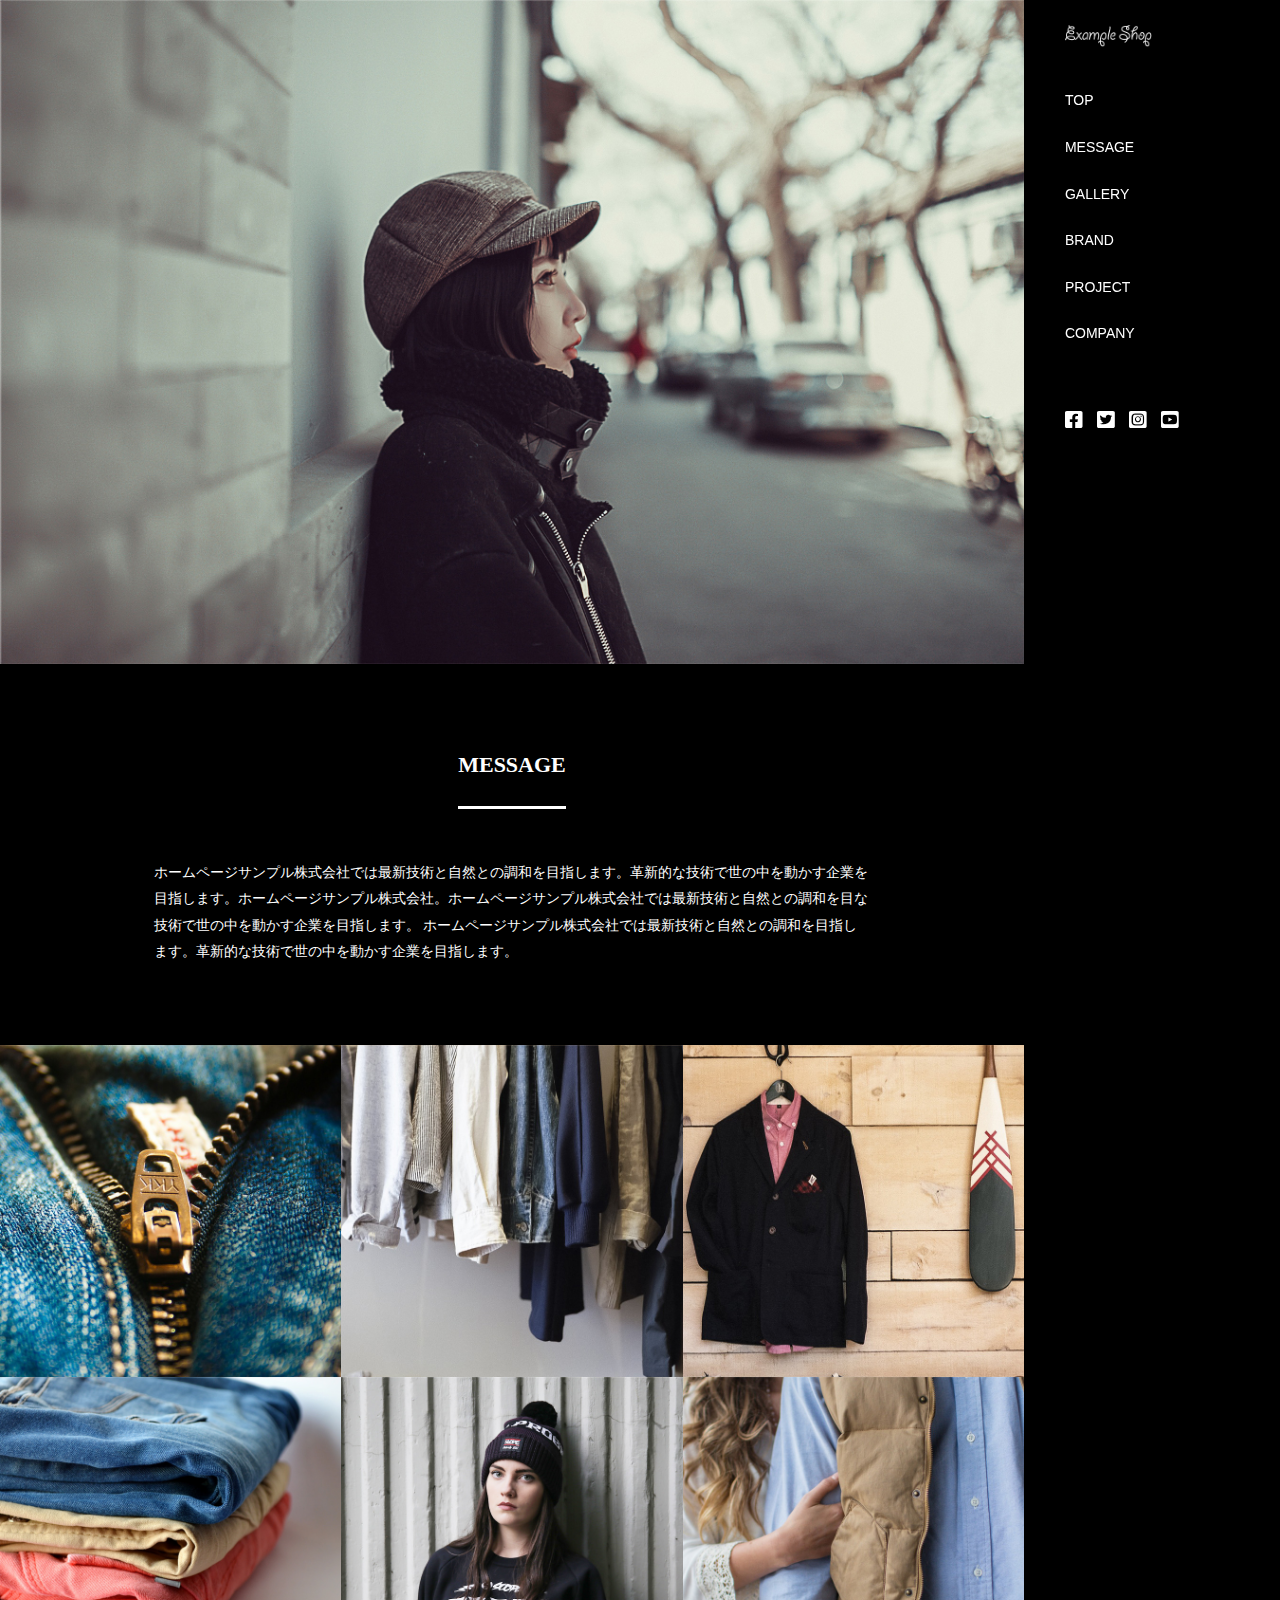
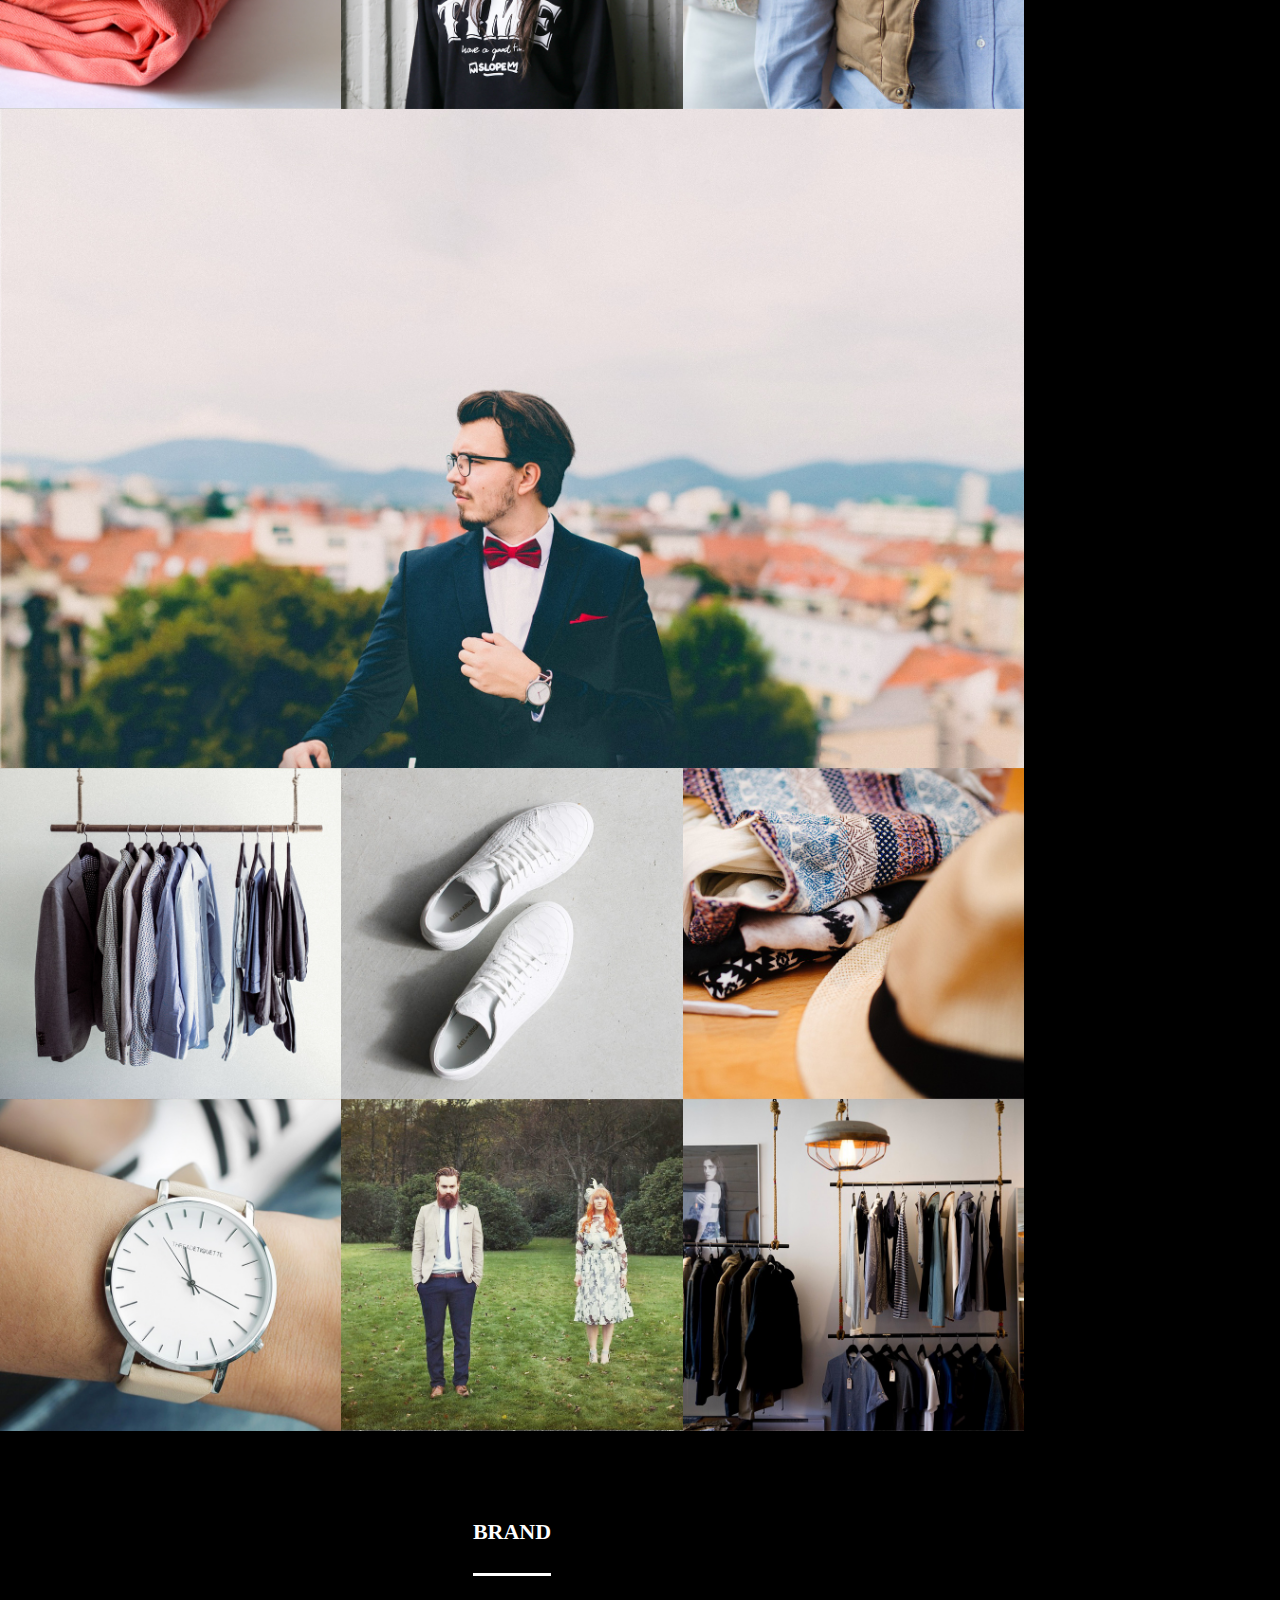
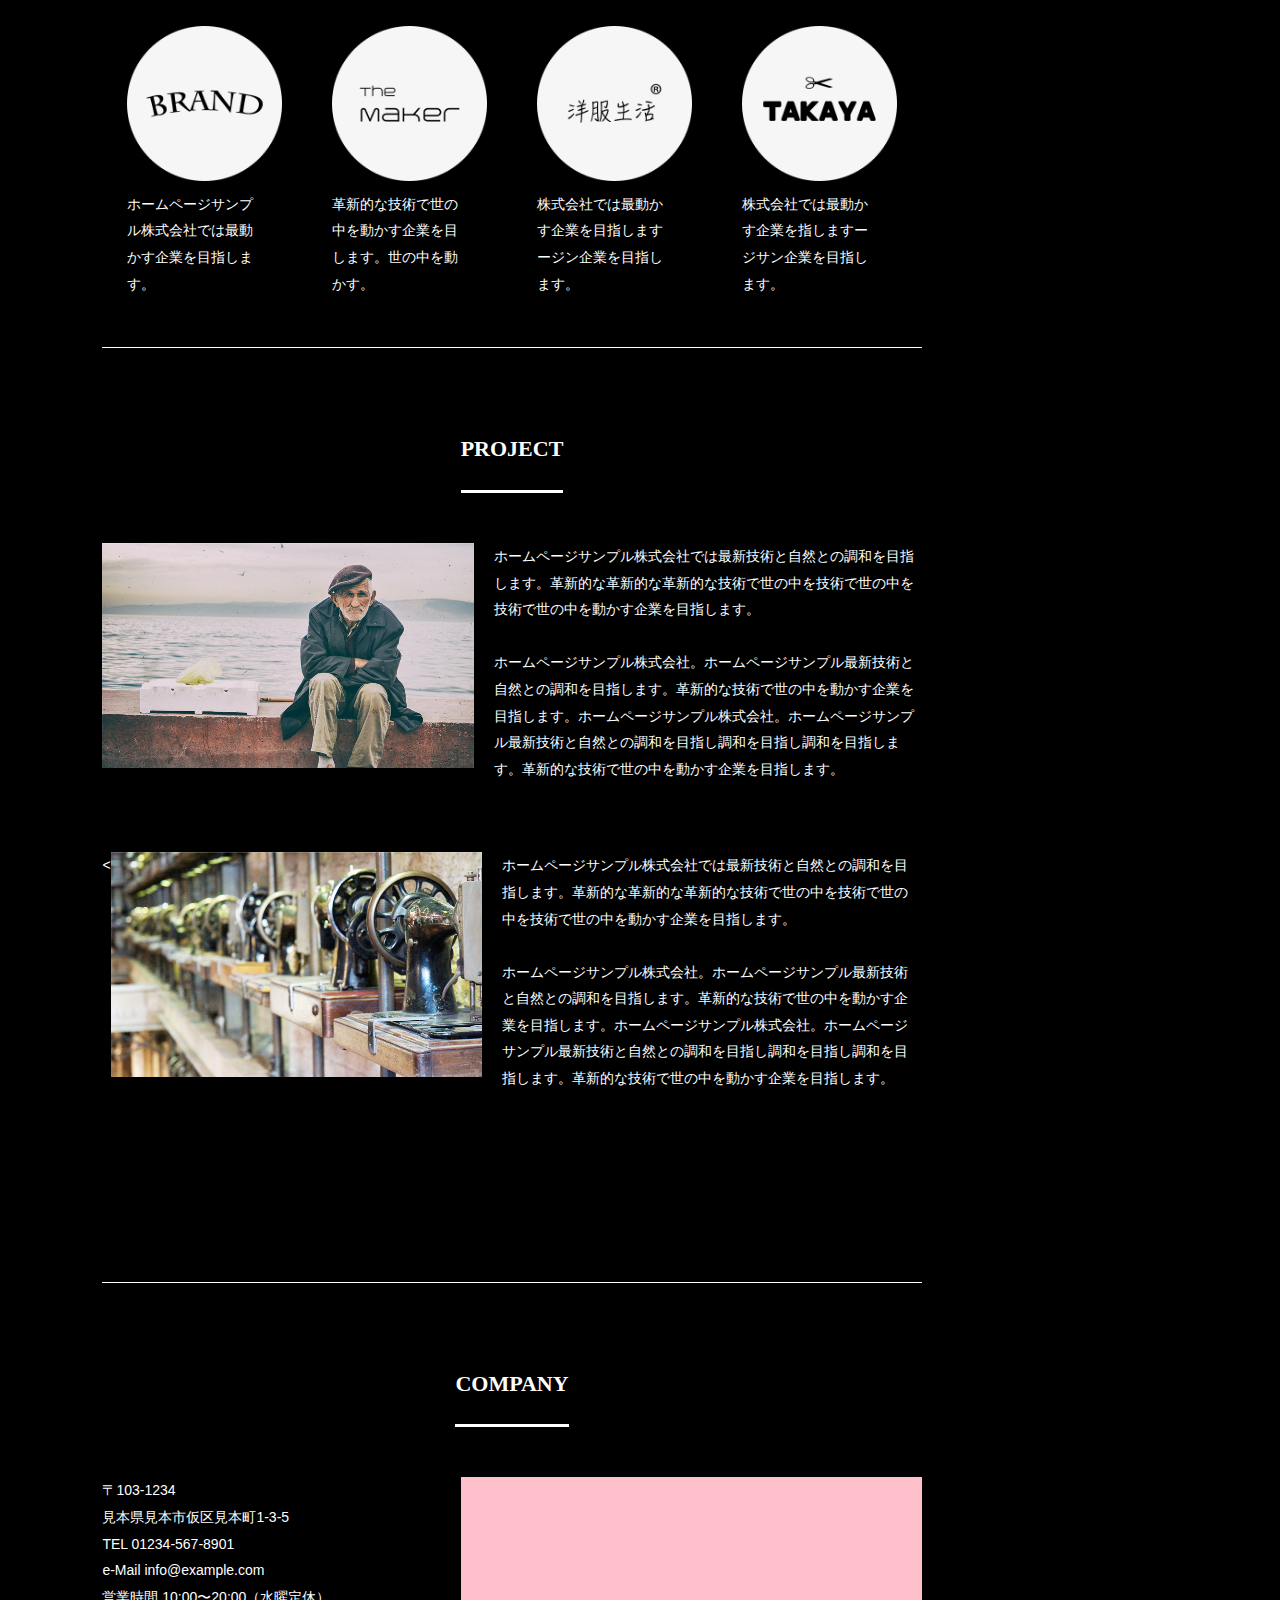
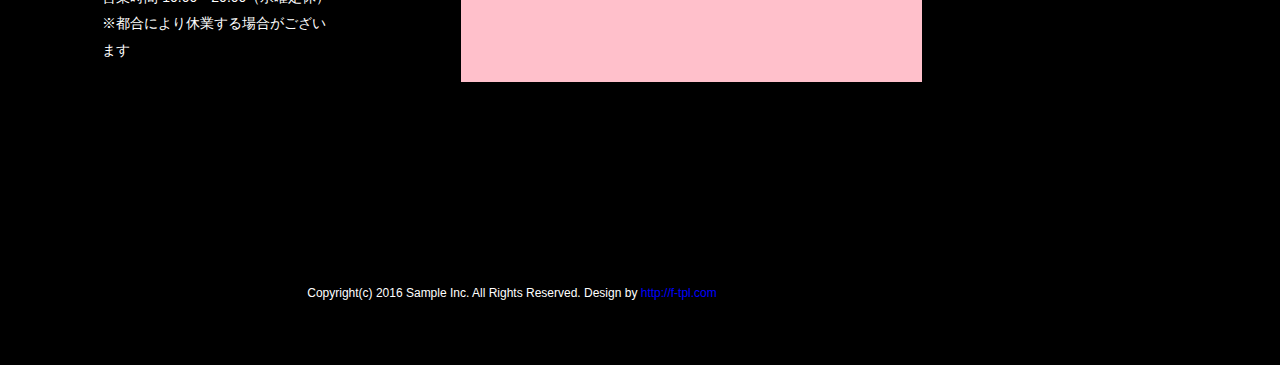
<file: fashion/index.html>
<!DOCTYPE html>
<html lang="en" dir="ltr">
  <head>
    <link rel="stylesheet" href="stylesheet.css">
    <meta charset="utf-8">
    <link href="https://use.fontawesome.com/releases/v5.15.1/css/all.css" rel="stylesheet">

    <title></title>
  </head>
  <body>

    <div class="wrapper">
      <div class="sidebar">
        <div class="side-contents">
          <img class="side-logo" src="logo.png">
          <ul class="side-menu">
            <li><a href="#">TOP</a></li>
            <li><a href="#">MESSAGE</a></li>
            <li><a href="#">GALLERY</a></li>
            <li><a href="#">BRAND</a></li>
            <li><a href="#">PROJECT</a></li>
            <li><a href="#">COMPANY</a></li>
          </ul>
          <div class="side-icons">
            <a href="#"><i class="fab fa-facebook-square fa-lg"></i></a>
            <a href="#"><i class="fab fa-twitter-square fa-lg"></i></a>
            <a href="#"><i class="fab fa-instagram-square fa-lg"></i></a>
            <a href="#"><i class="fab fa-youtube-square fa-lg"></i></a>

          </div>

        </div>

      </div>

     <div class="contents">
       <img class="top-image" src="mainImg.jpg">

       <div class="message-wrapper">
         <h1 class="heading">MESSAGE</h1>
         <div class="textarea">
           <p>ホームページサンプル株式会社では最新技術と自然との調和を目指します。革新的な技術で世の中を動かす企業を目指します。ホームページサンプル株式会社。ホームページサンプル株式会社では最新技術と自然との調和を目な技術で世の中を動かす企業を目指します。
             ホームページサンプル株式会社では最新技術と自然との調和を目指します。革新的な技術で世の中を動かす企業を目指します。</p>
         </div>

       </div>

       <div class="photo-wrapper">
         <img src="photo01.jpg"><img src="photo02.jpg"><img src="photo03.jpg">
         <img src="photo04.jpg"><img src="photo05.jpg"><img src="photo06.jpg">
         <span><img  class="big-photo" src="photo07.jpg"></<span>
         <img src="photo08.jpg"><img src="photo09.jpg"><img src="photo10.jpg">
         <img src="photo11.jpg"><img src="photo12.jpg"><img src="photo13.jpg">
       </div>


       <div class="brand-wrapper">
         <h1 class="heading">BRAND</h1>
         <div class="brand-contents">

          <div class="contents-item">
             <img src="logo01.png">
             <p>ホームページサンプル株式会社では最動かす企業を目指します。</p>
             </div>

           <div class="contents-item">
               <img src="logo02.png">
               <p>革新的な技術で世の中を動かす企業を目します。世の中を動かす。</p>
               </div>

           <div class="contents-item">
                 <img src="logo03.png">
                 <p>株式会社では最動かす企業を目指しますージン企業を目指します。</p>
           </div>

           <div class="contents-item">
                   <img src="logo04.png">
                   <p>株式会社では最動かす企業を指しますージサン企業を目指します。</p>

           </div>
         </div>
       </div>


       <div class="project-wrapper">
         <h1 class="heading">PROJECT</h1>
         <div class="project-contents">
           <div class="project-item">
             <img src="photo14.jpg">
             <p>ホームページサンプル株式会社では最新技術と自然との調和を目指します。革新的な革新的な革新的な技術で世の中を技術で世の中を技術で世の中を動かす企業を目指します。</br></br>

ホームページサンプル株式会社。ホームページサンプル最新技術と自然との調和を目指します。革新的な技術で世の中を動かす企業を目指します。ホームページサンプル株式会社。ホームページサンプル最新技術と自然との調和を目指し調和を目指し調和を目指します。革新的な技術で世の中を動かす企業を目指します。</p>

           </div>

           <div class="project-item">
             <<img src="photo15.jpg">
             <p>ホームページサンプル株式会社では最新技術と自然との調和を目指します。革新的な革新的な革新的な技術で世の中を技術で世の中を技術で世の中を動かす企業を目指します。</br></br>

ホームページサンプル株式会社。ホームページサンプル最新技術と自然との調和を目指します。革新的な技術で世の中を動かす企業を目指します。ホームページサンプル株式会社。ホームページサンプル最新技術と自然との調和を目指し調和を目指し調和を目指します。革新的な技術で世の中を動かす企業を目指します。</p>

           </div>

         </div>

       </div>

       <div class="company-wrapper">
         <h1 class="heading">COMPANY</h1>
         <div class="company-contents">
           <p class="address">〒103-1234</br>
見本県見本市仮区見本町1-3-5</br>

TEL 01234-567-8901</br>

e-Mail info@example.com</br>

営業時間 10:00〜20:00（水曜定休）</br>

※都合により休業する場合がございます</br>

           </p>

           <div class="ggmap">
             <iframe src="https://www.google.com/maps/embed?pb=!1m14!1m8!1m3!1d12794.37516750043!2d136.931998!3d36.708298!3m2!1i1024!2i768!4f13.1!3m3!1m2!1s0x0%3A0x2ade3e8e4c2801b8!2z56aP5bKh6aeF!5e0!3m2!1sja!2sus!4v1629208014471!5m2!1sja!2sus" width="550" height="200" style="border:0;" allowfullscreen="" loading="lazy"></iframe>
           </div>

         </div>

       </div>

     </div>

     </div>

     <footer><p>Copyright(c) 2016 Sample Inc. All Rights Reserved. Design by <a href="http://f-tpl.com">http://f-tpl.com</a></p></footer>


  </body>
</html>
</file>
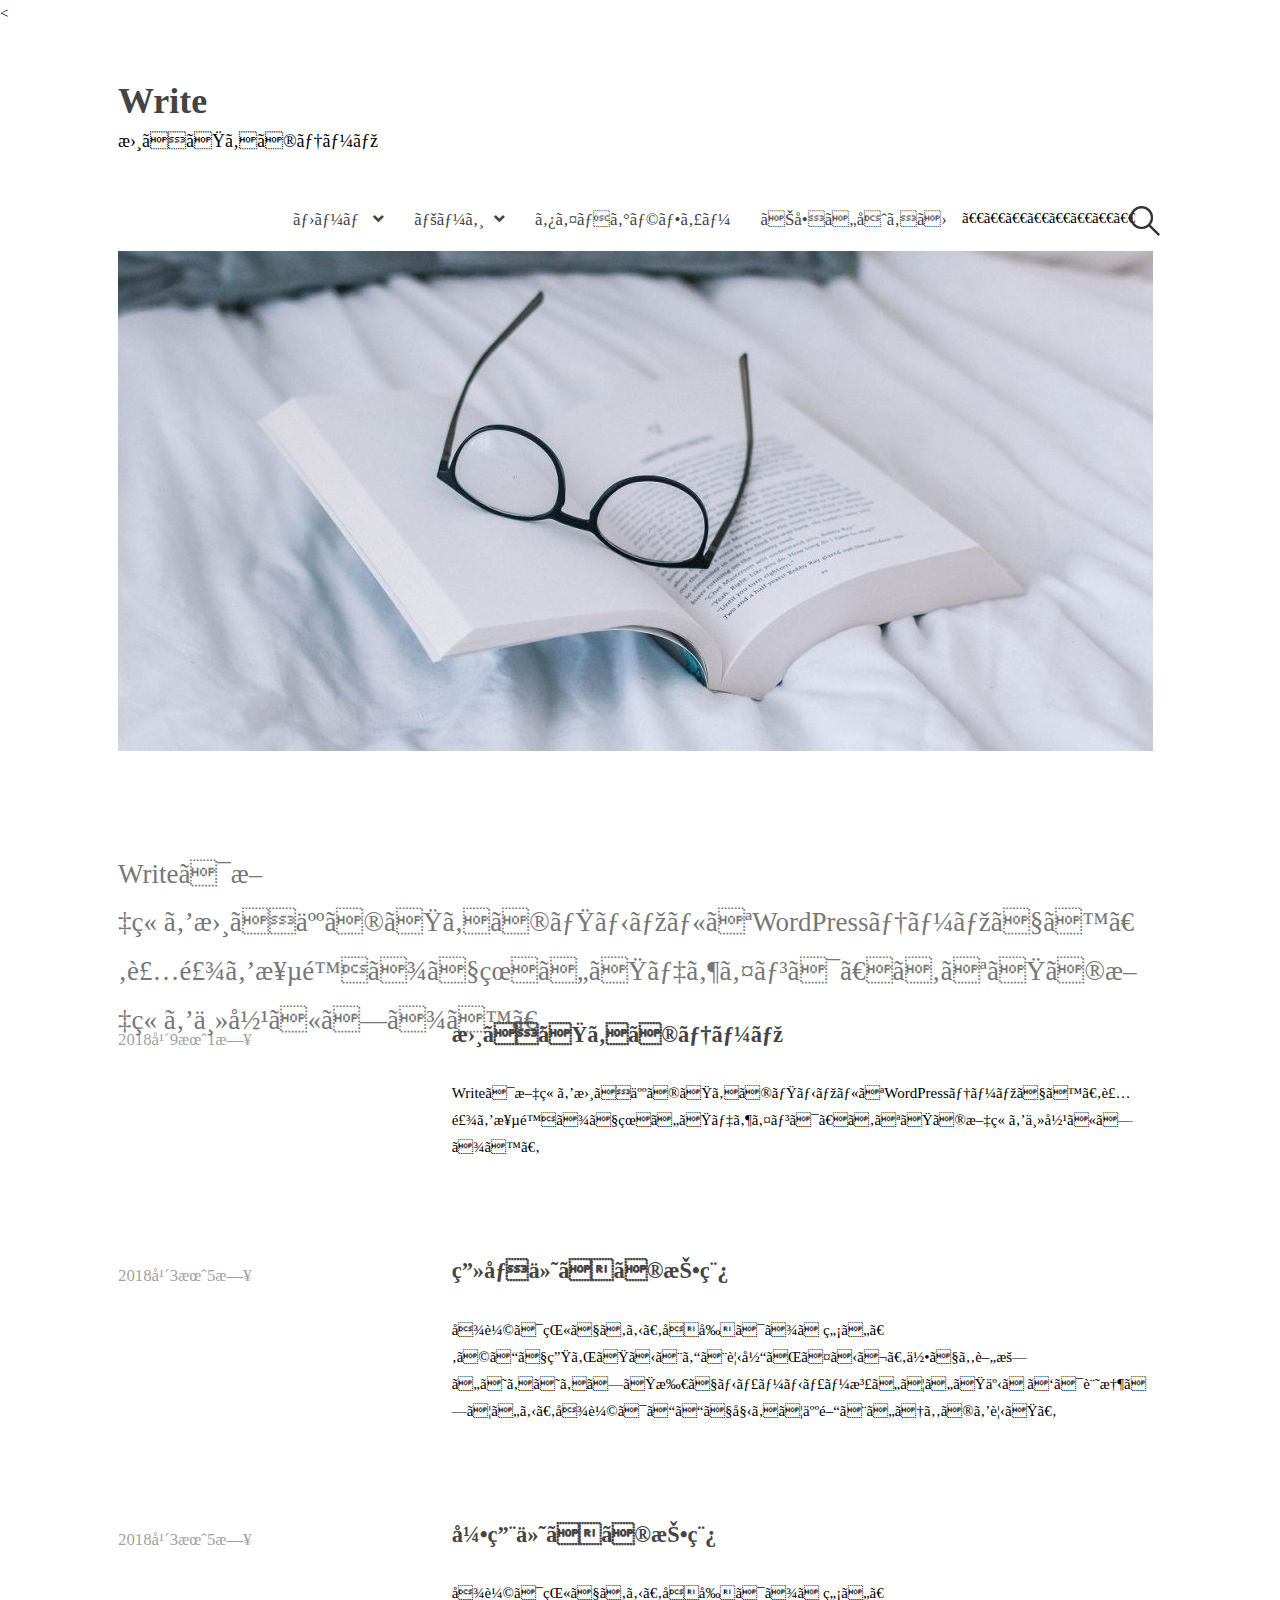
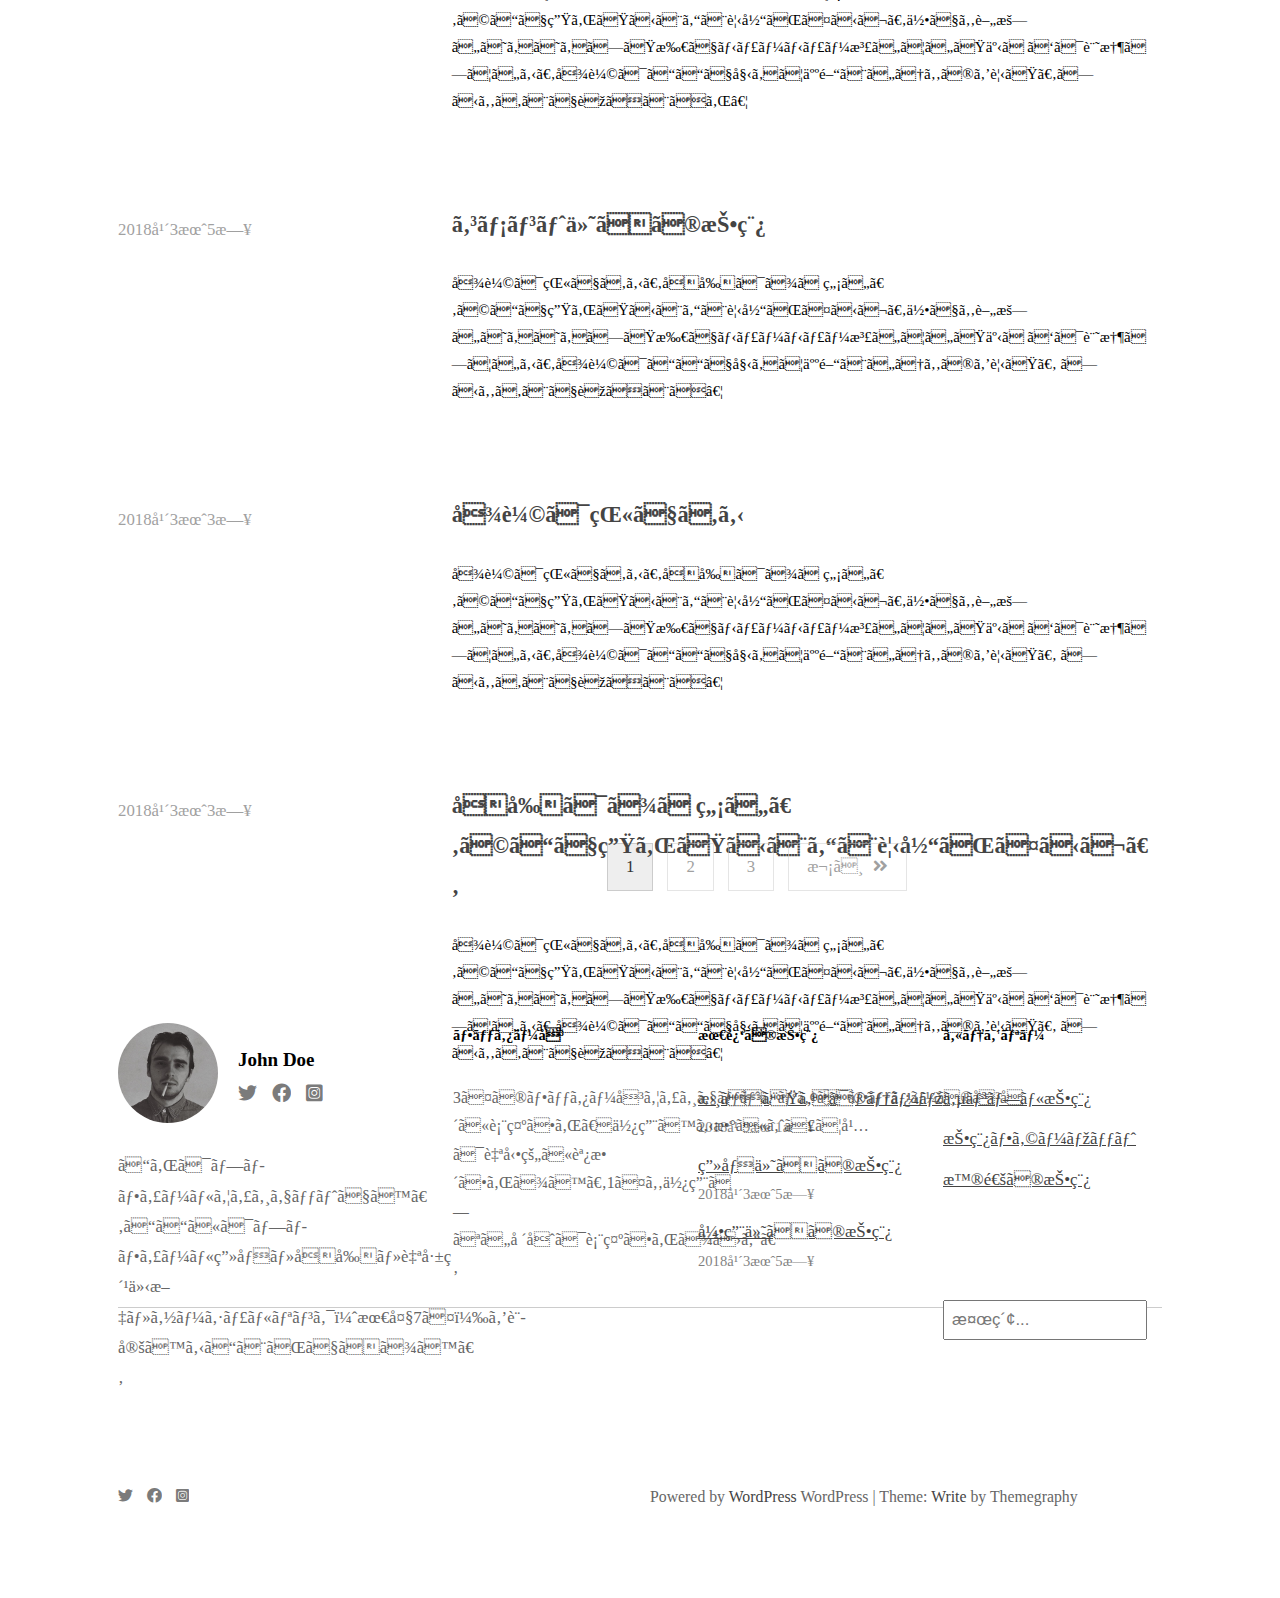
<file: write/practice.html>
<!DOCTYPE html>
<html lang="en" dir="ltr">
  <head>
    <link rel="stylesheet" href="practice.css"
    <meta charset="utf-8">
    <title></title>
      <link href="https://use.fontawesome.com/releases/v5.15.1/css/all.css" rel="stylesheet">
  </head>
  <body>
    <<header>
      <div class="container">
        <div class="header-left">
          <h1><a href="#">Write</a></h1>
          <p>書くためのテーマ</p>

        </div>
        <div class="header-right">
          <div class="gnav">
            <li><a href="#">ホーム<i class="fas fa-angle-down"></i></a>
             <ul>
               <li><a href="#">→カスタマイズ</a></li>
             </ul>
            </li>
            <li><a href="/">ページ<i class="fas fa-angle-down"></i></a>
             <ul>
               <li><a href="#">アイキャッチ画像なしのページ</a></li>
               <li><a href="#">ページ（全幅レンプレート）</a></li>
             </ul>
            </li>
            <li><a href="#">タイポグラフィー</a></li>
            <li><a href="#">お問い合わせ</a></li>

          </div>

          <div class="search-wrapper">
            <form class="" action="" method="">
              <input class="search" type="text" name="" placeholder="検索...">

            </form>

          </div>
　　　　　　　　
        </div>

      </div>
    </header>

    <div class="top-wrapper">
      <div class="container">
        <img src="cropped-nicole-honeywill-730102-unsplash.jpg">
        <p>Writeは文章を書く人のためのミニマルなWordPressテーマです。装飾を極限まで省いたデザインは、あなたの文章を主役にします。</p>
      </div>
    </div>

   <div class="main-wrapper">
     <div class="container">
       <div class="text-box">
         <div class="date">
           <p><a href="#">2018年9月1日</a></p>

         </div>

          <div class="textarea">
            <h1 class="text-heading"><a href-"#">書くためのテーマ</a></h1>
            <p class="text">Writeは文章を書く人のためのミニマルなWordPressテーマです。装飾を極限まで省いたデザインは、あなたの文章を主役にします。

</p>

          </div>

       </div>

       <div class="text-box">
         <div class="date">
           <p><a href="#">2018年3月5日</a></p>

         </div>

          <div class="textarea">
            <h1 class="text-heading"><a href-"#">画像付きの投稿</a></h1>
            <p class="text">吾輩は猫である。名前はまだ無い。どこで生れたかとんと見当がつかぬ。何でも薄暗いじめじめした所でニャーニャー泣いていた事だけは記憶している。吾輩はここで始めて人間というものを見た。
</p>

          </div>

       </div>


       <div class="text-box">
         <div class="date">
           <p><a href="#">2018年3月5日</a></p>

         </div>

          <div class="textarea">
            <h1 class="text-heading"><a href-"#">引用付きの投稿</a></h1>
            <p class="text">吾輩は猫である。名前はまだ無い。どこで生れたかとんと見当がつかぬ。何でも薄暗いじめじめした所でニャーニャー泣いていた事だけは記憶している。吾輩はここで始めて人間というものを見た。しかもあとで聞くとそれ…

</p>

          </div>

       </div>

       <div class="text-box">
         <div class="date">
           <p><a href="#">2018年3月5日</a></p>

         </div>

          <div class="textarea">
            <h1 class="text-heading"><a href-"#">コメント付きの投稿</a></h1>
            <p class="text">吾輩は猫である。名前はまだ無い。どこで生れたかとんと見当がつかぬ。何でも薄暗いじめじめした所でニャーニャー泣いていた事だけは記憶している。吾輩はここで始めて人間というものを見た。 しかもあとで聞くとそ…

</p>

          </div>

       </div>

       <div class="text-box">
         <div class="date">
           <p><a href="#">2018年3月3日</a></p>

         </div>

          <div class="textarea">
            <h1 class="text-heading"><a href-"#">吾輩は猫である</a></h1>
            <p class="text">吾輩は猫である。名前はまだ無い。どこで生れたかとんと見当がつかぬ。何でも薄暗いじめじめした所でニャーニャー泣いていた事だけは記憶している。吾輩はここで始めて人間というものを見た。 しかもあとで聞くとそ…

</p>

          </div>

       </div>


       <div class="text-box">
         <div class="date">
           <p><a href="#">2018年3月3日</a></p>

         </div>

          <div class="textarea">
            <h1 class="text-heading"><a href-"#">
名前はまだ無い。どこで生れたかとんと見当がつかぬ。
</a></h1>
            <p class="text">吾輩は猫である。名前はまだ無い。どこで生れたかとんと見当がつかぬ。何でも薄暗いじめじめした所でニャーニャー泣いていた事だけは記憶している。吾輩はここで始めて人間というものを見た。 しかもあとで聞くとそ…

</p>

          </div>

       </div>



     </div>

   </div>


   <ul class="page-list">
     <li class="this">1</a></li>
     <li><a href="#">2</a></li>
     <li><a href="#">3</a></li>
     <li><a href="#">次へ<span class="fas fa-angle-double-right"></span>
     </a></li>
   </ul>



   <div class="profile-wrapper">
     <div class="container">
       <div class="profile">
         <img class="photo" src="profile-m.png">
         <div class="profile-heading">
           <h1>John Doe</h1>
           <a href="#"><i class="fab fa-twitter"></i></a>
           <a href="#"><i class="fab fa-facebook"></i></a>
           <a href="#"><i class="fab fa-instagram-square"></i></a>

         </div>

         <div class="profile-text"><p>
          これはプロフィールウィジェットです。ここにはプロフィール画像・名前・自己紹介文・ソーシャルリンク（最大7つ）を設定することができます。
        </p>

         </div>

       </div>
       <div class="sub-menu">
         <div class="sub">
           <h2 class="sub-heading">フッター右</h2>
           <p class="sub-text">3つのフッター右ウィジェットエリアはフッターの右側に表示され、使用する数によって幅は自動的に調整されます。1つも使用しない場合は表示されません。</p>

         </div>

         <div class="sub">
           <h2 class="sub-heading">最近の投稿</h2>
           <ul class="sub1">
             <li><a href="#">書くためのテーマ</a></li>
             <p>2018年9月1日</p>
             <li><a href="#">画像付きの投稿</a></li>
             <p>2018年3月5日</p>
             <li><a href="#">引用付きの投稿</a></li>
             <p>2018年3月5日</p>
           </ul>

         </div>

         <div class="sub">
           <h2 class="sub-heading">カテゴリー</h2>
           <ul class="sub2">
             <li><a href="#">サンプル投稿</a></li>
             <li><a href="#">投稿フォーマット</a></li>
             <li><a href="#">普通の投稿</a></li>
           </ul>
           <input class="sub-input" type="search" placeholder="検索...">

         </div>

       </div>

     </div>
   </div>

   <footer>

   <div class="container">
   <div class="footer-icon">
     <a href="#"><i class="fab fa-twitter"></i></a>
     <a href="#"><i class="fab fa-facebook"></i></a>
     <a href="#"><i class="fab fa-instagram-square"></i></a>
   </div>
   </div>

   <div class="footer-text">
     <p>
Powered by <span><a href="#">WordPress</a></span> WordPress | Theme: <span><a href="">Write</a></span> by Themegraphy</p>
   </div>


   </footer>

  </body>
</html>
</file>
<file: fashion/stylesheet.css>
/*
html5doctor.com Reset Stylesheet
v1.6.1
Last Updated: 2010-09-17
Author: Richard Clark - http://richclarkdesign.com
Twitter: @rich_clark
*/

html, body, div, span, object, iframe,
h1, h2, h3, h4, h5, h6, p, blockquote, pre,
abbr, address, cite, code,
del, dfn, em, img, ins, kbd, q, samp,
small, strong, sub, sup, var,
b, i,
dl, dt, dd, ol, ul, li,
fieldset, form, label, legend,
table, caption, tbody, tfoot, thead, tr, th, td,
article, aside, canvas, details, figcaption, figure,
footer, header, hgroup, menu, nav, section, summary,
time, mark, audio, video {
    margin:0;
    padding:0;
    border:0;
    outline:0;
    font-size:100%;
    vertical-align:baseline;
    background:transparent;
}

body {
    line-height:1;
}

article,aside,details,figcaption,figure,
footer,header,hgroup,menu,nav,section {
    display:block;
}

nav ul {
    list-style:none;
}

blockquote, q {
    quotes:none;
}

blockquote:before, blockquote:after,
q:before, q:after {
    content:'';
    content:none;
}

a {
    margin:0;
    padding:0;
    font-size:100%;
    vertical-align:baseline;
    background:transparent;
}

/* change colours to suit your needs */
ins {
    background-color:#ff9;
    color:#000;
    text-decoration:none;
}

/* change colours to suit your needs */
mark {
    background-color:#ff9;
    color:#000;
    font-style:italic;
    font-weight:bold;
}

del {
    text-decoration: line-through;
}

abbr[title], dfn[title] {
    border-bottom:1px dotted;
    cursor:help;
}

table {
    border-collapse:collapse;
    border-spacing:0;
}

/* change border colour to suit your needs */
hr {
    display:block;
    height:1px;
    border:0;
    border-top:1px solid #cccccc;
    margin:1em 0;
    padding:0;
}

input, select {
    vertical-align:middle;
}

body {
    text-size-adjust: 100%;
    overflow-x: hidden;
    color: rgb(255, 255, 255);
    font: 300 14px / 1.9 "Noto Sans JP", Arial, Verdana, 游ゴシック, YuGothic, "ヒラギノ角ゴ ProN W3", "Hiragino Kaku Gothic ProN", メイリオ, Meiryo, sans-serif;
    background: rgb(0, 0, 0);
}

a{
  color: white;
text-decoration: none;
}

li{
  list-style: none;
  padding-bottom: 20px;
}

img{
  vertical-align: bottom;
}

.sidebar{
  width: 20%;
  position: fixed;
  right: 0;
  height: 100%;
}

.side-logo{
  height: 22.42px;
  width: 87px;
  padding: 25px 0 40px 0;
}

.side-contents{
  padding-left: 16%;
}

.side-icons .fab{
  padding: 45px 10px 0 0;
  font-size: 20px;
}

.side-icons .fab:hover{
  opacity: 0.8;
}

.side-menu li a{
  color: #fff;
  font-size: 14px;
}

.side-menu li a:hover{
  text-decoration: underline;
}

.contents{
  width:80%;
}

.top-image{
  width: 100%;
}

.message-wrapper{
  width: 70%;
  margin: 0 auto;
  text-align: center;
}

.heading{
  font-family: 'Modern Antiqua', 'Noto Sans JP',serif;
  font-size: 22px;
  padding: 80px 0 20px 0;
  margin-bottom: 50px;
  border-bottom: 3px solid white;
  display:inline-block;
}

.textarea{
  width: 85%
  margin:0 auto;
  text-align: left;
  padding-bottom: 80px;
}

.photo-wrapper img{
  width: 33.3333333333%
}

span .big-photo{
  width: 100%;
}

.brand-wrapper{
width: 80%;
margin: 0 auto;
text-align: center;
}

.brand-contents{
  display: flex;
  padding-bottom: 50px;
  border-bottom: 1px solid white;
}

.contents-item{
width:25%;
padding: 0 25px;
text-align: left;
}

.contents-item img{
  width: 100%;
  padding-bottom: 10px;
}

.contents-item p{
  width: 90%;
}

.project-wrapper{
  width: 80%;
  margin: 0 auto;
  text-align: center;
  padding-bottom: 120px;
  border-bottom: 1px solid white;
}

.project-item{
  display: flex;
  padding-bottom: 70px;
}

.project-item img{
  width: 375px;
  height: 225px;
  padding-right: 20px;
}

.project-item p{
  text-align: left;
}

.company-wrapper{
  width: 80%;
  margin: 0 auto;
  text-align: center;
  padding-bottom: 200px;
}

.company-contents{
  display: flex;
}

.address{
  text-align: left;
  margin-right: 10%;
}

.company-wrapper p{
  padding-right: 40px;
}

.ggmap{
  background-color: pink;
  width: 60%;
  position: relative;
  padding-bottom: 25%;
}

iframe{
  position: absolute;
  top: 0;
  left: 0;
  width: 100%;
  height: 100%;
}

footer{
  width: 80%;
  text-align: center;
  padding-bottom: 60px;
  font-size: 12px;
}

footer a{
  color: blue;
}
</file>
<file: write/practice.css>
/*
html5doctor.com Reset Stylesheet
v1.6.1
Last Updated: 2010-09-17
Author: Richard Clark - http://richclarkdesign.com
Twitter: @rich_clark
*/

html, body, div, span, object, iframe,
h1, h2, h3, h4, h5, h6, p, blockquote, pre,
abbr, address, cite, code,
del, dfn, em, img, ins, kbd, q, samp,
small, strong, sub, sup, var,
b, i,
dl, dt, dd, ol, ul, li,
fieldset, form, label, legend,
table, caption, tbody, tfoot, thead, tr, th, td,
article, aside, canvas, details, figcaption, figure,
footer, header, hgroup, menu, nav, section, summary,
time, mark, audio, video {
    margin:0;
    padding:0;
    border:0;
    outline:0;
    font-size:100%;
    vertical-align:baseline;
    background:transparent;
}

body {
    line-height:1;
}

article,aside,details,figcaption,figure,
footer,header,hgroup,menu,nav,section {
    display:block;
}

nav ul {
    list-style:none;
}

blockquote, q {
    quotes:none;
}

blockquote:before, blockquote:after,
q:before, q:after {
    content:'';
    content:none;
}

a {
    margin:0;
    padding:0;
    font-size:100%;
    vertical-align:baseline;
    background:transparent;
}

/* change colours to suit your needs */
ins {
    background-color:#ff9;
    color:#000;
    text-decoration:none;
}

/* change colours to suit your needs */
mark {
    background-color:#ff9;
    color:#000;
    font-style:italic;
    font-weight:bold;
}

del {
    text-decoration: line-through;
}

abbr[title], dfn[title] {
    border-bottom:1px dotted;
    cursor:help;
}

table {
    border-collapse:collapse;
    border-spacing:0;
}

/* change border colour to suit your needs */
hr {
    display:block;
    height:1px;
    border:0;
    border-top:1px solid #cccccc;
    margin:1em 0;
    padding:0;
}

input, select {
    vertical-align:middle;
}

body {
    font-size: 15px;
    font-family: Georgia, 游明朝, YuMincho, "Hiragino Mincho ProN", Meiryo, serif;
    line-height: 1.8;
}

a {
  text-decoration: none;
  color: #444444;
}

li{
  list-style-type: none;
  font-size: 16.8px;
}

header {
  height: 158px;
  margin-top: 50px;
}

.container {
  width: 1044px;
  margin:0 auto;
}

.header-left {
  float: left;
}

.header-left h1{
  font-size: 36px;
  line-height: 48px;
}

.header-left p{
  font-size: 18px;
}

.header-right{
 padding-top: 48px;
 float: right;
}

.fas{
  margin-left:10px;
}

.gnav li {
  float: left;
  font-size: 16.88px;
  padding:0 15px;
  position: relative;;
}

.gnav li ul{
  position: absolute;
  top: 45px;
  left: -5px;
  height: 0;
  visibility: hidden;
}

.gnav li a{
  display: block;
  padding-bottom: 15px;
}

.gnav li li{
  width: 200px;
  border: solid 1px #f0f0f0;
  padding: 10px 20px 0 20px;
  box-shadow: 0.5px 0.5px #f0f0f0;
  background-color: white;
}

.gnav li:hover ul li{
  visibility: visible;
}

.gnav li a:hover{
  color: #C49029;
}

.gnav{
  padding:0 200px 0 0;
}

.search-wrapper{
  height:40px;
  background-color: pink;
  display: inline-block;
  float: right;
  position: relative;
}

.search{
  height: 40px;
  width: 0;
  background: url(search-icon@2x.png) left center no-repeat;
  background-size: 30px 30px;
  padding-left: 30px;
  font-size: 16px;
  border: 1px solid #e0e0e0;
  position: absolute;
  right: 0;
  top:-5px;
  border: none;
  outline: none;
  cursor: pointer;
  transition: 0.5s;
}

.search:focus{
  width:190px;
  height:34px;
  border:1px solid;
  background-color: white;
  cursor: text;
}

.top-wrapper{
  height: 780px;
}

.top-wrapper p{
  font-size: 27px;
  padding-top: 90px;
  color: #777;
}

.main-wrapper{
  height:1428px;
}

.main-wrapper .container{
  border-bottom:1px solid #ccc;
  padding-bottom: 150px;
}

.date{
  float: left;
  margin-right: 200px;
  font-size: 16.8px;
  color:#999999;
  padding-top: 10px;
  opacity: 0.5;
}

.date:hover{
  opacity: 1;
}

.textarea{
  width:700px;
  display: inline-block;
  margin-bottom: 90px;
}

.textarea a{
  font-size:22.4px;
}

.text-heading{
  padding-bottom: 25px;
  color: #111111;
  font-size: 22.4px;
  cursor: pointer;
}

.text-heading a:hover{
  color: #C49029;
}

.page-list li{
  float: left;
  font-size: 16.8px;
  color: #777777;
  padding:8px 18px;
  display: inline-block;
  border: 1px solid #ccc;
  margin-left: 7px;
  margin-right: 7px;
  opacity: 0.5;
}

.page-list li.hover{
  opacity: 1;
}

.page-list{
  margin-left: 600px;
}

.page-list .this{
  background-color: #EEEEEE;
  color: #333333;
  opacity: 1;
}

.profile-wrapper{
  height: 460px;
  padding-top: 180px;
}

.profile-wrapper.container{
  border-bottom: 1px solid $ccc;
  height: 380px;
}

.photo{
  border-radius: 50%;
  width: 100px;
  height: auto;
  float: left;
}

.profile{
  width: 300px;
  float: left;
}

.profile-text{
  color:#666666;
  font-size: 16.8px;
  width: 260px;
}

.profile-heading{
  font-size: 19px;
  padding: 20px 0 40px 20px;
  display: inline-block;
}

.fab{
  color: $666666;
  padding-right: 10px;
  opacity: 0.7;
  transition: 0.5s;
}

.fab:hover{
  opacity: 1;
}

.sub{
  float: left;
  width: 210px;
  margin-left: 35px;
}

.sub-heading{
  font-size:14.4px;
  padding-bottom: 35px;
}

.sub-text{
  font-size: 15.8px;
  color: #666666;
}

.sub li a{
  font-size: 16.9px;
  color: $666666;
  text-decoration: underline;
}

.sub li a:hover{
  color: #C49029;
}

.sub1 p{
  font-size: 14.6px;
  color: $666666;
  padding-bottom: 10px;
  opacity: 0.5;
}

.sub2 li{
  padding-bottom: 10px;
}

.sub-input{
  margin-top: 95px;
  height: 40px;
  width: 204px;
}

::placeholder{
  padding-left: 5px;
  color: #777777;
  font-size: 16.8px;
}

footer{
  height: 115px;
}

.footer-icon{
  float: left;
}

.footer-text{
  margin-left: 650px;
  color: #666666;
  font-size: 15.8px;
}
</file>
